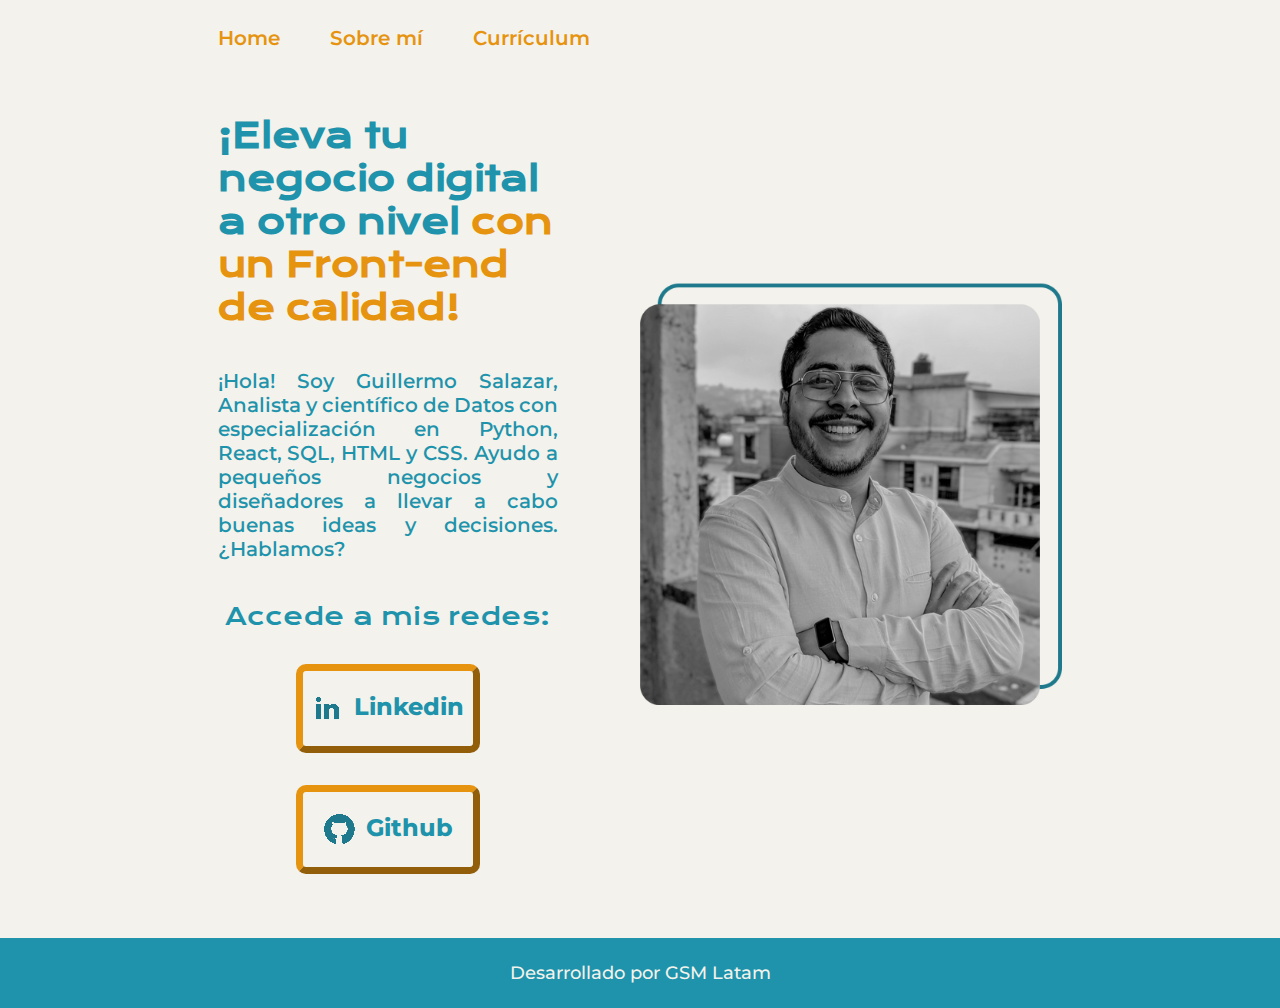
<file: index.html>
<!DOCTYPE html>
<html lang="es-MX">
<head>
    <meta charset="UTF-8">
    <meta http-equiv="X-UA-Compatible" content="IE=edge">
    <meta name="viewport" content="width=device-width, initial-scale=1.0">
    <title>Portafolio</title>
    <link rel="stylesheet" href="./Styles/style.css">
</head>
<body>
    <header class="header">
        <nav class="header__menu">
            <a class="header__menu__link" href="index.html">Home</a>
            <a class="header__menu__link" href="about.html">Sobre mí</a>
            <a class="header__menu__link" href="CV.html">Currículum</a>
        </nav>
    </header>
    <main class="presentacion">
        <section class="presentacion__contenido">
            <h1 class="presentacion__contenido__titulo">
                ¡Eleva tu negocio digital a otro nivel
             <strong class="titulo__destacado"> con un Front-end de calidad!</strong> 
            </h1>
            <p class="presentacion__contenido__texto">
             ¡Hola! Soy Guillermo Salazar, Analista y científico de Datos con especialización
             en Python, React, SQL, HTML y CSS. Ayudo a pequeños negocios y diseñadores a 
             llevar a cabo buenas ideas y decisiones. ¿Hablamos?
            </p>

            <div class="presentacion__enlaces">
                <h2 class="presentacion__enlaces__subtitulo">
                    Accede a mis redes:
                </h2>
                <a class="presentacion__enlaces__link" href="https://www.linkedin.com/in/guillermo-sa-ma/">
                    <img src="./assets/linkedin.png"> Linkedin
                </a>
                <a class="presentacion__enlaces__link" href="https://github.com/memo7499">
                    <img src="./assets/github.png"> Github
                </a>
            </div>
        </section>
        <img  class="presentacion__imagen" src="./assets/Untitled-1.png" alt="Imagen de Guillermo Salazar">
        
    </main>
    <footer class="footer">
        <p>Desarrollado por GSM Latam</p>
    </footer>
</body>
</html>
</file>
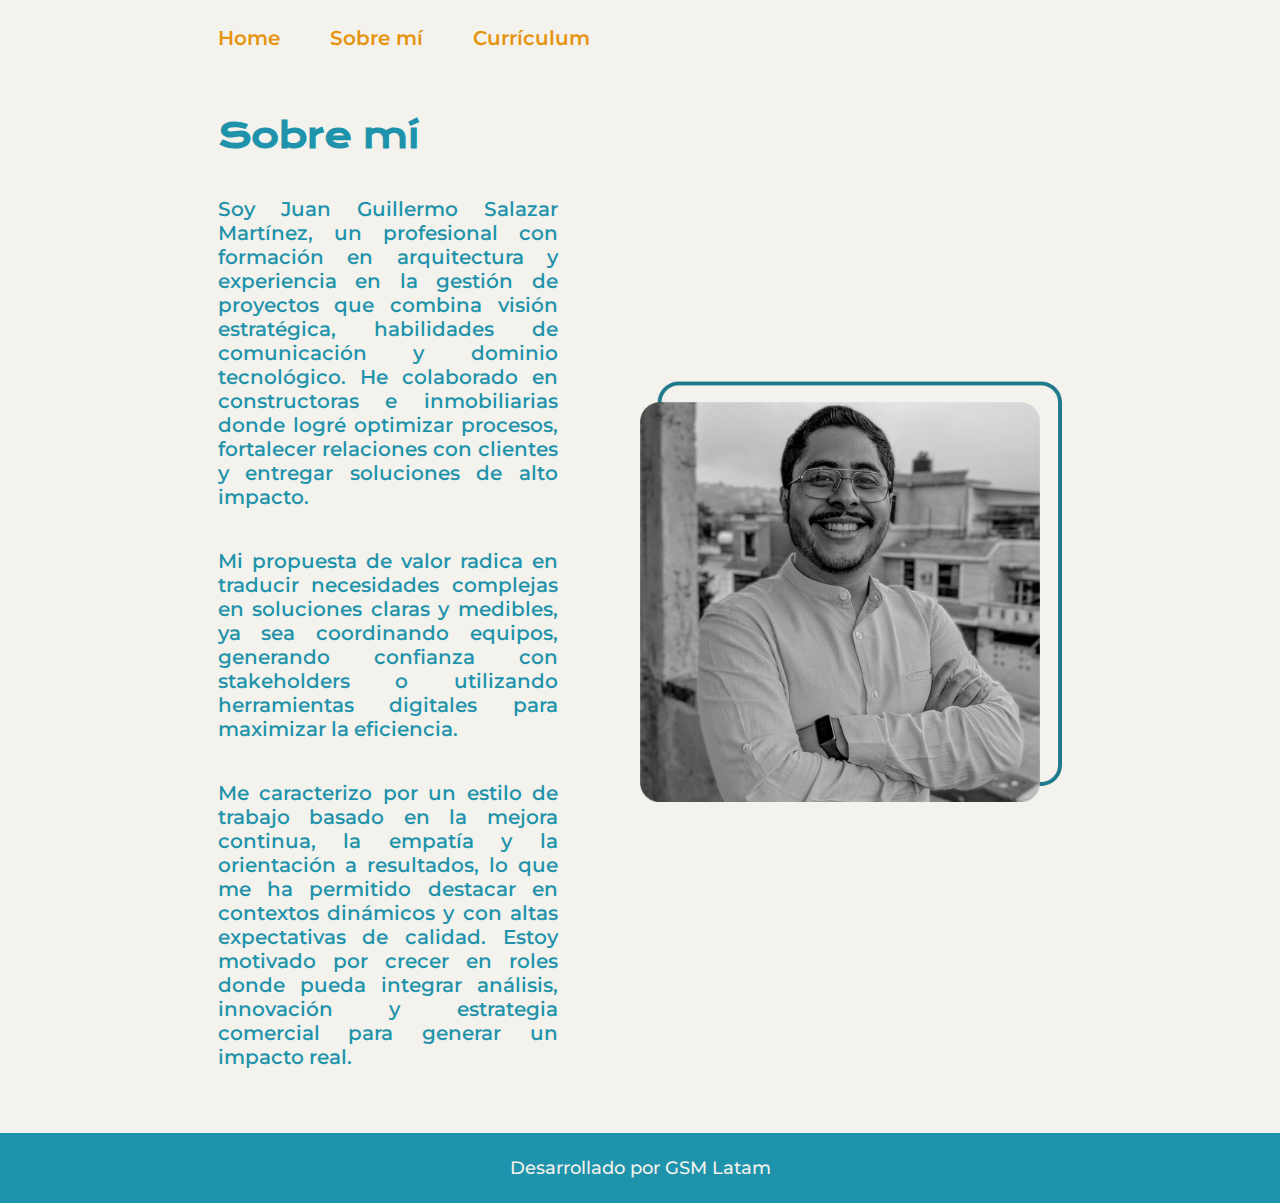
<file: about.html>
<!DOCTYPE html>
<html lang="es-MX">
<head>
    <meta charset="UTF-8">
    <meta http-equiv="X-UA-Compatible" content="IE=edge">
    <meta name="viewport" content="width=device-width, initial-scale=1.0">
    <title>Sobre mí</title>
    <link rel="stylesheet" href="./Styles/style.css">
</head>
<body>
    <header class="header">
        <nav class="header__menu">
            <a class="header__menu__link" href="index.html">Home</a>
            <a class="header__menu__link" href="about.html">Sobre mí</a>
            <a class="header__menu__link" href="CV.html">Currículum</a>
        </nav>
    </header>
    <main class="presentacion">
        <section class="presentacion__contenido">
            <h1 class="presentacion__contenido__titulo">Sobre mí</h1>
            <p class="presentacion__contenido__texto">
                Soy Juan Guillermo Salazar Martínez, un profesional con formación en arquitectura 
                y experiencia en la gestión de proyectos que combina visión estratégica, habilidades 
                de comunicación y dominio tecnológico. He colaborado en constructoras e inmobiliarias 
                donde logré optimizar procesos, fortalecer relaciones con clientes y entregar soluciones 
                de alto impacto.
            </p>
            <p class="presentacion__contenido__texto">
                Mi propuesta de valor radica en traducir necesidades complejas en soluciones claras y medibles, 
                ya sea coordinando equipos, generando confianza con stakeholders o utilizando herramientas 
                digitales para maximizar la eficiencia.
            </p>
            <p class="presentacion__contenido__texto">
                Me caracterizo por un estilo de trabajo basado en la mejora continua, la empatía y la orientación 
                a resultados, lo que me ha permitido destacar en contextos dinámicos y con altas expectativas de calidad. 
                Estoy motivado por crecer en roles donde pueda integrar análisis, innovación y estrategia comercial 
                para generar un impacto real.
            </p>
        </section>
        <img class="presentacion__imagen" src="./assets/Untitled-1.png" alt="Imagen de Guillermo Salazar">
    </main>
    <footer class="footer">
        <p>Desarrollado por GSM Latam</p>
    </footer>
</body>
</html>
</file>
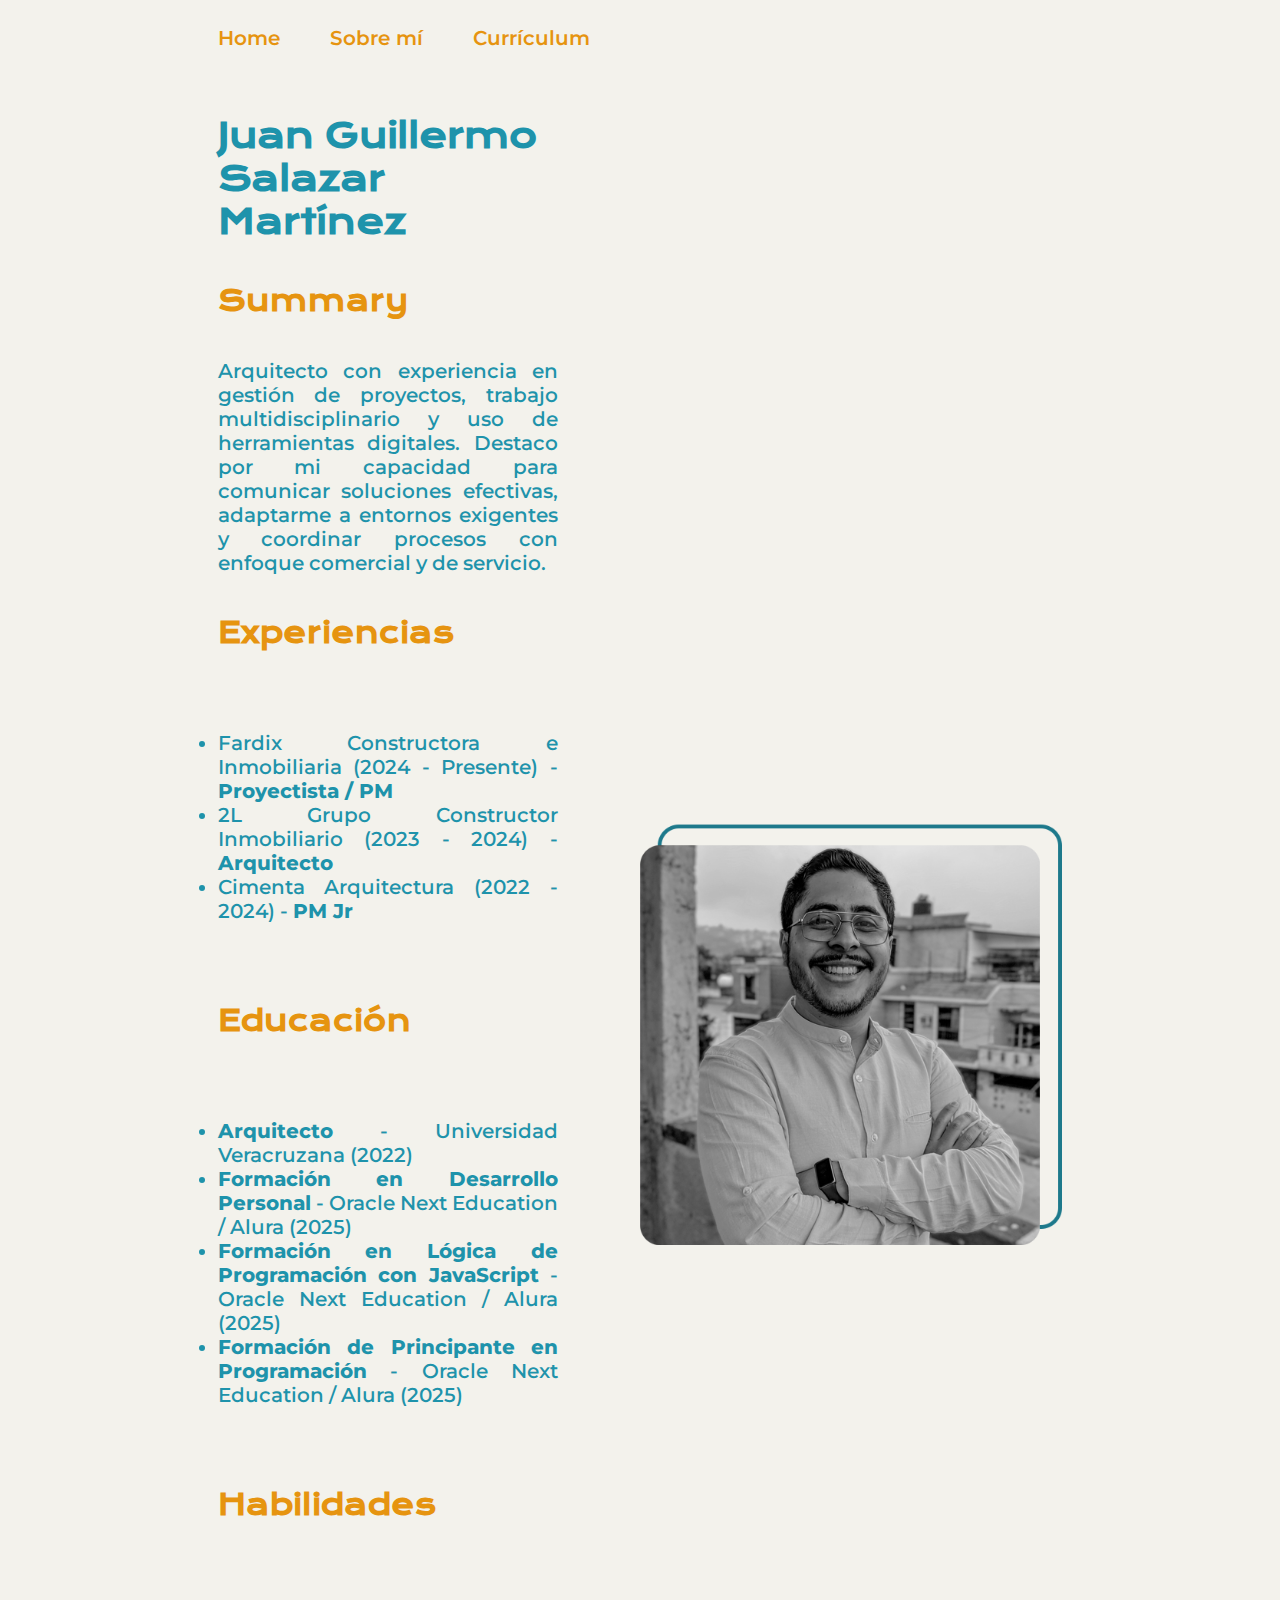
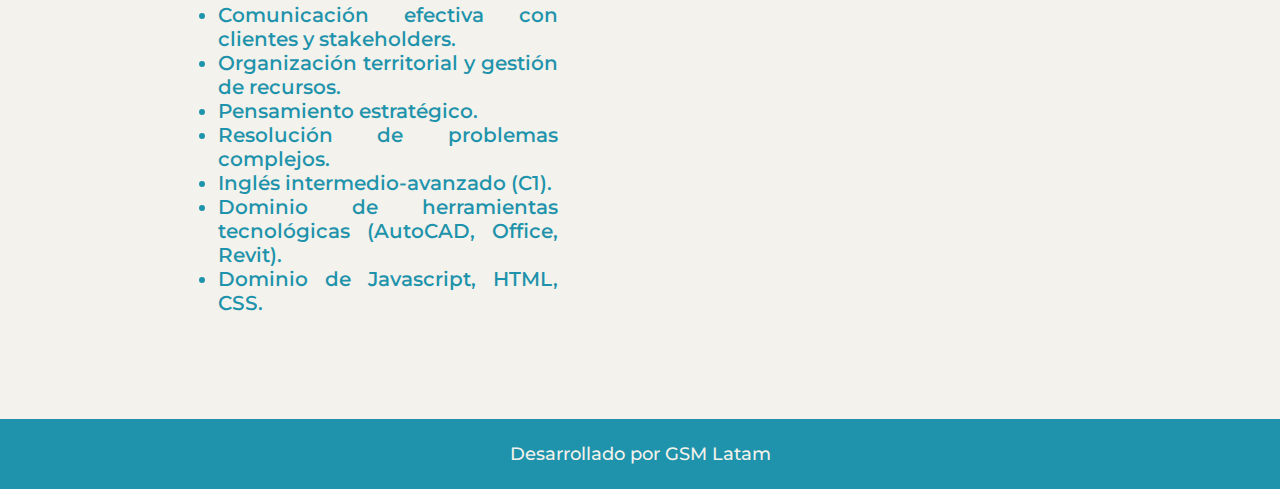
<file: CV.html>
<!DOCTYPE html>
<html lang="es-MX">
<head>
    <meta charset="UTF-8">
    <meta http-equiv="X-UA-Compatible" content="IE=edge">
    <meta name="viewport" content="width=device-width, initial-scale=1.0">
    <title>Currículum</title>
    <link rel="stylesheet" href="./Styles/style.css">
</head>
<body>
    <header class="header">
        <nav class="header__menu">
            <a class="header__menu__link" href="index.html">Home</a>
            <a class="header__menu__link" href="about.html">Sobre mí</a>
            <a class="header__menu__link" href="CV.html">Currículum</a>
        </nav>
    </header>
    <main class="presentacion">
        <section class="presentacion__contenido">
            <h1 class="presentacion__contenido__titulo">Juan Guillermo Salazar Martínez</h1>
            <h2 class="presentacion__contenido__subtitulo"> Summary</h2>
            <p class="presentacion__contenido__texto">
                Arquitecto con experiencia en gestión de proyectos, trabajo multidisciplinario y 
                uso de herramientas digitales. Destaco por mi capacidad para comunicar soluciones
                efectivas, adaptarme a entornos exigentes y coordinar procesos con enfoque comercial
                y de servicio.
            </p>
            <h3 class="presentacion__contenido__subtitulo">Experiencias</h3>
            <p class="presentacion__contenido__texto">
                <ul class="presentacion__contenido__texto">
                    <li>Fardix Constructora e Inmobiliaria (2024 - Presente) - <strong class="presentacion__contenido__texto__destacado">Proyectista / PM</strong></li>
                    <li>2L Grupo Constructor Inmobiliario (2023 - 2024) - <strong class="presentacion__contenido__texto__destacado">Arquitecto</strong></li>
                    <li>Cimenta Arquitectura (2022 - 2024) - <strong class="presentacion__contenido__texto__destacado">PM Jr</strong></li>
                </ul>
            </p>
            <h4 class="presentacion__contenido__subtitulo">Educación</h4>
            <p class="presentacion__contenido__texto">
                <ul class="presentacion__contenido__texto">
                    <li><strong class="presentacion__contenido__texto__destacado">Arquitecto</strong> - Universidad Veracruzana (2022)</li>
                    <li><strong class="presentacion__contenido__texto__destacado">Formación en Desarrollo Personal</strong> - Oracle Next Education / Alura (2025)</li>
                    <li><strong class="presentacion__contenido__texto__destacado">Formación en Lógica de Programación con JavaScript</strong> - Oracle Next Education / Alura (2025)</li>
                    <li><strong class="presentacion__contenido__texto__destacado">Formación de Principante en Programación</strong> - Oracle Next Education / Alura (2025)</li>
                </ul>
            </p>
            <h5 class="presentacion__contenido__subtitulo">Habilidades</h5>
            <p class="presentacion__contenido__texto">
                <ul class="presentacion__contenido__texto">
                    <li>Comunicación efectiva con clientes y stakeholders.</li>
                    <li>Organización territorial y gestión de recursos.</li>
                    <li>Pensamiento estratégico.</li>
                    <li>Resolución de problemas complejos.</li>
                    <li>Inglés intermedio-avanzado (C1).</li>
                    <li>Dominio de herramientas tecnológicas (AutoCAD, Office, Revit).</li>
                    <li>Dominio de Javascript, HTML, CSS.</li>
                    
                </ul>
            </p>
        </section>
        <img class="presentacion__imagen" src="./assets/Untitled-1.png" alt="Imagen de Guillermo Salazar">
    </main>
    <footer class="footer">
        <p>Desarrollado por GSM Latam</p>
    </footer>
</body>

</html>
</file>
<file: Styles/style.css>
@import url('https://fonts.googleapis.com/css2?family=Krona+One&family=Montserrat:ital,wght@0,100..900;1,100..900&display=swap');

:root {
    --color-primario: #F3F2EC;
    --color-secundario: #1E93AB;
    --color-terciario: #e69410;
    
    --fuete-montserrat: "Montserrat", sans-serif;
    --fuente-krona: "Krona One", sans-serif;
}

* {
    padding: 0;
    margin: 0;
}

body {
    background-color: var(--color-primario);
    color:  var(--color-secundario);
    box-sizing: border-box;
}

.header {
    padding: 2% 0% 0% 17%;
}

.header__menu {
    display: flex;
    gap: 50px;
}

.header__menu__link {
    font-family: var(--fuete-montserrat);
    font-size: 1.25rem;
    font-weight: 600;
    color: var(--color-terciario);
    text-decoration: none;
}

.presentacion {
    display: flex;
    align-items: center;
    padding: 5% 17%;
    justify-content: space-between;
    gap: 82px;
}

.presentacion__contenido {
    width: 50%;
    display: flex;
    flex-direction: column;
    gap: 40px;
}

.titulo__destacado{
    color: var(--color-terciario);
}

.presentacion__contenido__texto__destacado{
    font-family: var(--fuete-montserrat);
    font-size: 1.25rem;
    font-weight: 750;
}

.presentacion__contenido__titulo {
    font-family: var(--fuente-krona);
    font-size: 2.125rem;
}

.presentacion__contenido__subtitulo {
    font-family: var(--fuente-krona);
    font-size: 1.75rem;
    color: var(--color-terciario);
}

.presentacion__contenido__texto {
    font-family: var(--fuete-montserrat);
    font-size: 1.25rem;
    font-weight: 550;
    text-align: justify;
}

.presentacion__contenido__botones__titulo {
    font-family: var(--fuete-montserrat);
    font-size: 1.125rem;
}

.presentacion__enlaces {
    display: flex;
    justify-content: space-between;
    flex-direction: column;
    align-items: center;
    gap: 32px;
}

.presentacion__enlaces__subtitulo {
    font-family: var(--fuente-krona);
    font-size: 1.5rem;
    font-weight: 500;
}

.presentacion__enlaces__link {
    width: 50%;
    text-align: center;
    padding: 21.5px 0;
    border-radius: 10px;
    font-family: var(--fuete-montserrat);
    font-size: 1.5rem;
    font-weight: 750;
    text-decoration: none;
    color: var(--color-secundario);
    border: 7px outset var(--color-terciario);
    display: flex;
    justify-content: center;
    gap: 10px;
}

.presentacion__enlaces__link:hover {
    border: 7px inset var(--color-terciario);
}

.presentacion__imagen {
    width: 50%;
}

.footer {
    background-color: var(--color-secundario);
    padding: 24px;
    color: var(--color-primario);
    text-align: center;
    font-family: var(--fuete-montserrat);
    font-size: 1.125rem;
    font-weight: 500;
}

@media (max-width: 1200px) {

    .header {
        padding: 10%;
     }

     .header__menu {
        justify-content: center;
     }

    .presentacion {
        flex-direction: column-reverse;
        padding: 5%;
    }

    .presentacion__contenido {
        width: auto;
    }
}
</file>
